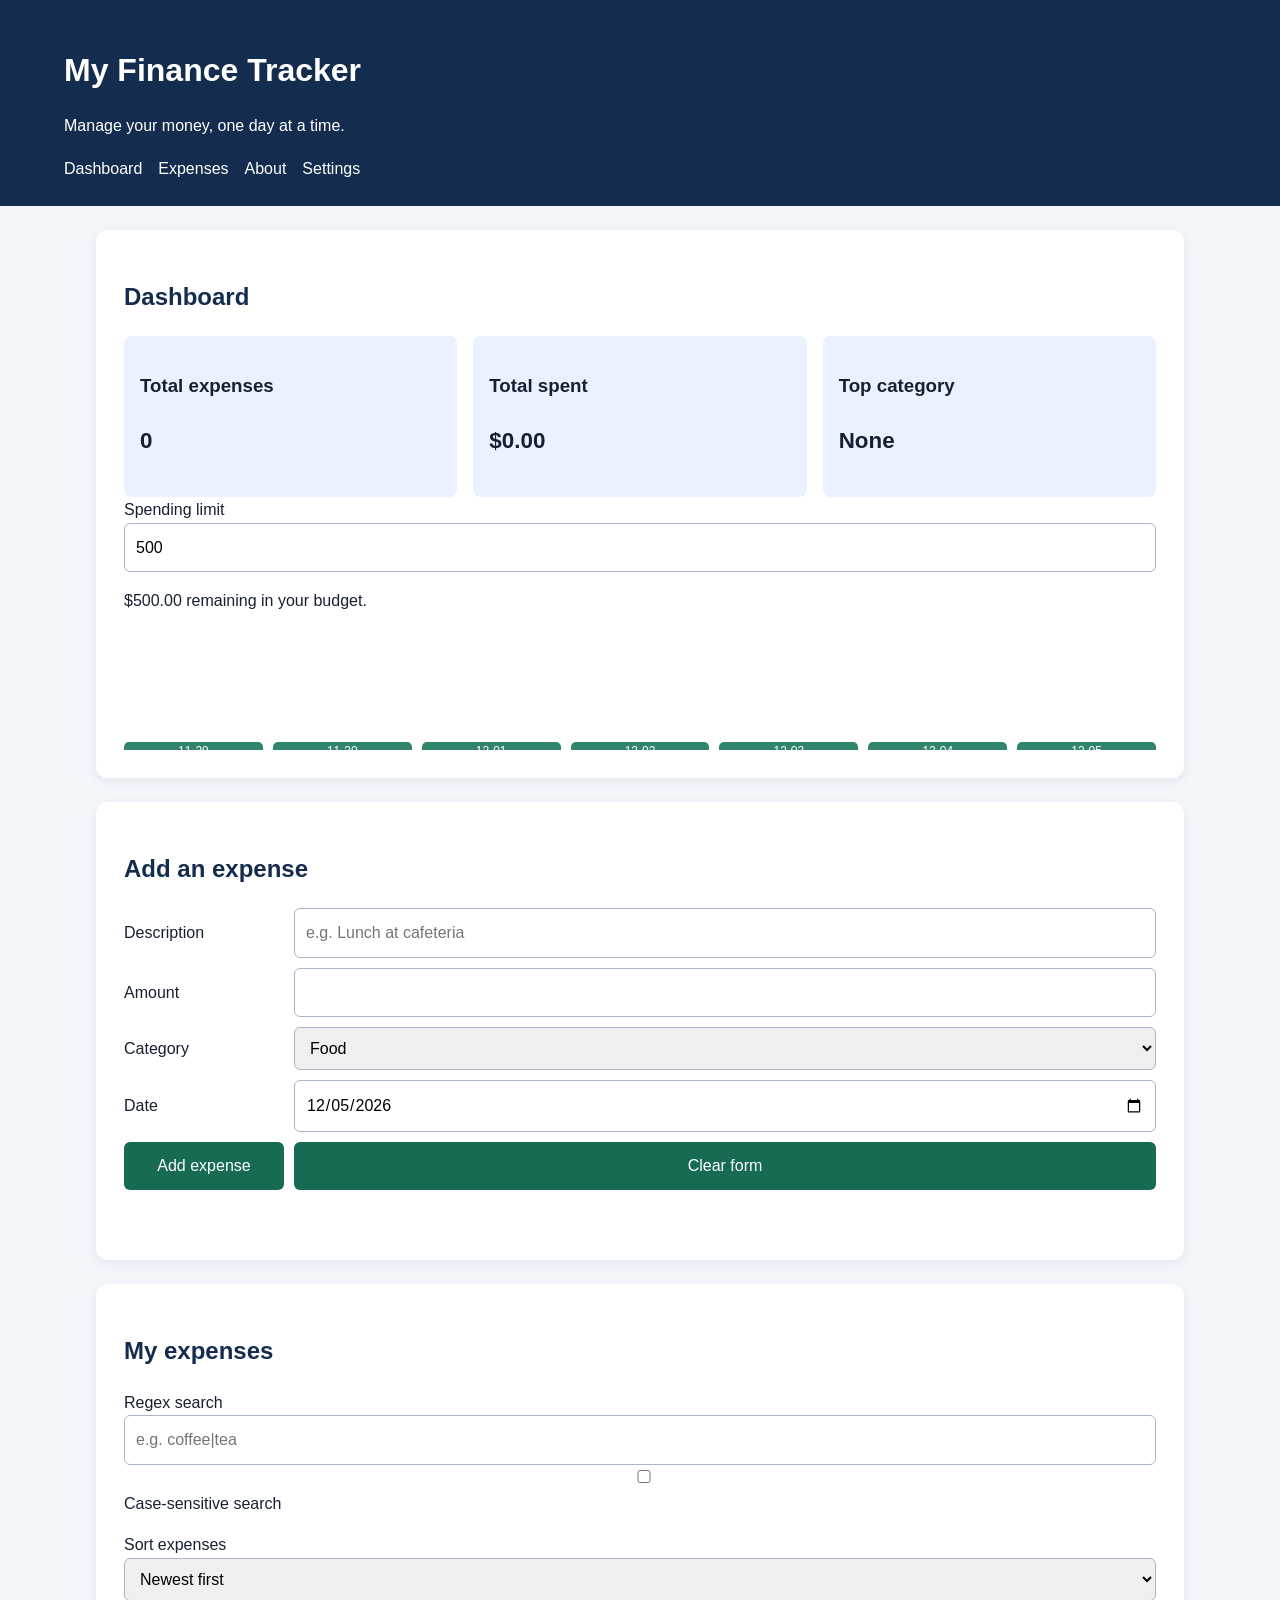
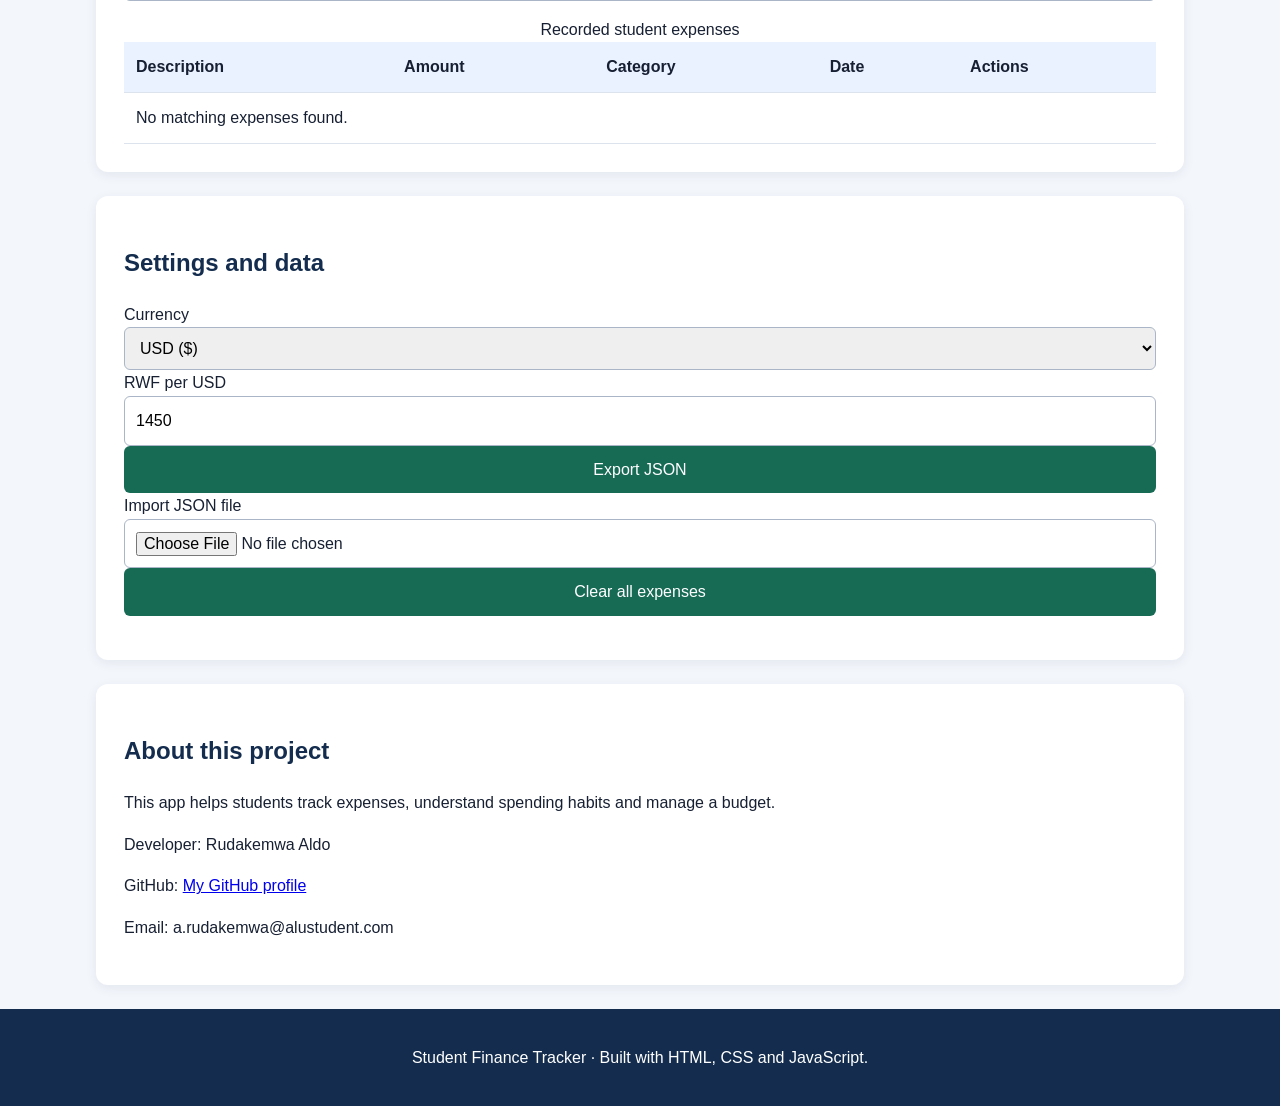
<file: Index.html>
<!DOCTYPE html>
<html lang="en">
<head>
  <meta charset="UTF-8">
  <meta name="viewport" content="width=device-width, initial-scale=1.0">
  <meta name="description" content="Track student expenses and manage your budget.">
  <title>Student Finance Tracker</title>
  <link rel="stylesheet" href="styles/style.css">
  <script type="module" src="scripts/app.js"></script>
</head>
<body>
  <a class="skip-link" href="#main">Skip to content</a>

  <header>
    <h1>My Finance Tracker</h1>
    <p>Manage your money, one day at a time.</p>
    <nav aria-label="Main navigation">
      <a href="#dashboard">Dashboard</a>
      <a href="#records">Expenses</a>
      <a href="#about">About</a>
      <a href="#settings">Settings</a>
    </nav>
  </header>

  <main id="main">
    <section id="dashboard">
      <h2>Dashboard</h2>
      <div class="stats">
        <article><h3>Total expenses</h3><p id="total-records">0</p></article>
        <article><h3>Total spent</h3><p id="total-spent">0.00</p></article>
        <article><h3>Top category</h3><p id="top-category">None</p></article>
      </div>
      <label for="budget-cap">Spending limit</label>
      <input id="budget-cap" type="number" min="0" step="0.01" value="500">
      <p id="budget-status" role="status" aria-live="polite"></p>
      <div id="weekly-chart" aria-label="Weekly spending chart"></div>
    </section>

    <section id="add-expense">
      <h2>Add an expense</h2>
      <form id="expense-form">
        <label for="description">Description</label>
        <input id="description" required maxlength="100" placeholder="e.g. Lunch at cafeteria">

        <label for="amount">Amount</label>
        <input id="amount" type="number" min="0" step="0.01" required>

        <label for="category">Category</label>
        <select id="category" required>
          <option>Food</option>
          <option>Books</option>
          <option>Transport</option>
          <option>Entertainment</option>
          <option>Fees</option>
          <option>Other</option>
        </select>

        <label for="date">Date</label>
        <input id="date" type="date" required>

        <button type="submit">Add expense</button>
        <button type="reset">Clear form</button>
        <p id="form-message" role="status" aria-live="polite"></p>
      </form>
    </section>

    <section id="records">
      <h2>My expenses</h2>
      <label for="search">Regex search</label>
      <input id="search" placeholder="e.g. coffee|tea">
      <label><input id="case-sensitive" type="checkbox"> Case-sensitive search</label>
      <p id="search-message" role="status" aria-live="polite"></p>

      <label for="sort">Sort expenses</label>
      <select id="sort">
        <option value="date-desc">Newest first</option>
        <option value="date-asc">Oldest first</option>
        <option value="description-asc">Description A–Z</option>
        <option value="description-desc">Description Z–A</option>
        <option value="amount-asc">Amount lowest first</option>
        <option value="amount-desc">Amount highest first</option>
      </select>

      <div class="table-wrapper">
        <table>
          <caption>Recorded student expenses</caption>
          <thead>
            <tr>
              <th scope="col">Description</th>
              <th scope="col">Amount</th>
              <th scope="col">Category</th>
              <th scope="col">Date</th>
              <th scope="col">Actions</th>
            </tr>
          </thead>
          <tbody id="expense-list"></tbody>
        </table>
      </div>
    </section>

    <section id="settings">
      <h2>Settings and data</h2>
      <label for="currency">Currency</label>
      <select id="currency">
        <option value="USD">USD ($)</option>
        <option value="RWF">RWF (FRw)</option>
        <option value="EUR">EUR (€)</option>
      </select>

      <label for="exchange-rate">RWF per USD</label>
      <input id="exchange-rate" type="number" min="0.01" step="0.01" value="1450">

      <button id="export-json" type="button">Export JSON</button>
      <label for="import-json">Import JSON file</label>
      <input id="import-json" type="file" accept=".json,application/json">
      <button id="clear-data" type="button">Clear all expenses</button>
      <p id="settings-message" role="status" aria-live="polite"></p>
    </section>

    <section id="about">
      <h2>About this project</h2>
      <p>This app helps students track expenses, understand spending habits and manage a budget.</p>
      <p>Developer: Rudakemwa Aldo</p>
      <p>GitHub: <a href="https://github.com/rudakemwa-blip">My GitHub profile</a></p>
      <p>Email: a.rudakemwa@alustudent.com</p>
    </section>
  </main>

  <footer>
    <p>Student Finance Tracker · Built with HTML, CSS and JavaScript.</p>
  </footer>
</body>
</html>
</file>
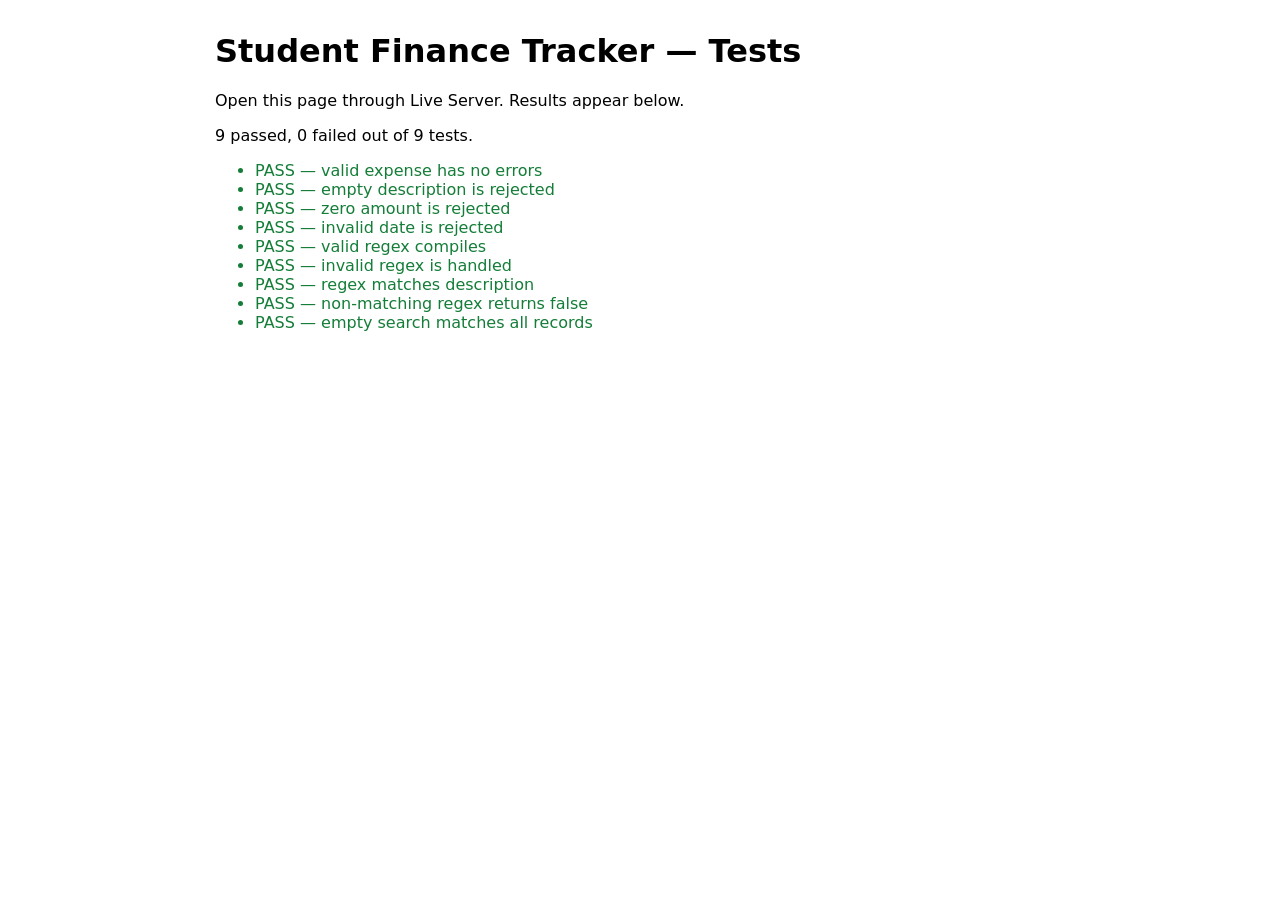
<file: tests.html>
﻿<!doctype html>
<html lang="en">
<head>
  <meta charset="UTF-8">
  <meta name="viewport" content="width=device-width, initial-scale=1">
  <title>Student Finance Tracker Tests</title>
  <style>
    body { font: 16px system-ui, sans-serif; max-width: 850px; margin: 2rem auto; padding: 0 1rem; }
    .pass { color: #147d38; } .fail { color: #b42318; }
  </style>
</head>
<body>
  <h1>Student Finance Tracker — Tests</h1>
  <p>Open this page through Live Server. Results appear below.</p>
  <p id="summary">Running tests…</p>
  <ul id="results"></ul>
  <script type="module">
    import { validateExpense } from "./scripts/validators.js";
    import { compileRegex, matchesExpense } from "./scripts/search.js";

    const results = document.getElementById("results");
    let passed = 0, failed = 0;

    function test(name, callback) {
      const li = document.createElement("li");
      try {
        if (callback() === false) throw new Error("Assertion failed");
        li.textContent = "PASS — " + name;
        li.className = "pass";
        passed++;
      } catch (error) {
        li.textContent = "FAIL — " + name + ": " + error.message;
        li.className = "fail";
        failed++;
      }
      results.append(li);
    }

    const expense = {
      id: "test1", description: "Bus fare", amount: 3000,
      category: "Transport", date: "2026-10-02"
    };

    test("valid expense has no errors", () =>
      validateExpense("Bus fare", "3000", "Transport", "2026-10-02").length === 0);

    test("empty description is rejected", () =>
      validateExpense("", "3000", "Transport", "2026-10-02").length > 0);

    test("zero amount is rejected", () =>
      validateExpense("Bus fare", "0", "Transport", "2026-10-02").length > 0);

    test("invalid date is rejected", () =>
      validateExpense("Bus fare", "3000", "Transport", "not-a-date").length > 0);

    test("valid regex compiles", () => compileRegex("Bus") instanceof RegExp);

    test("invalid regex is handled", () => compileRegex("[") === false);

    test("regex matches description", () =>
      matchesExpense(expense, compileRegex("bus")) === true);

    test("non-matching regex returns false", () =>
      matchesExpense(expense, compileRegex("rent")) === false);

    test("empty search matches all records", () =>
      matchesExpense(expense, compileRegex("")) === true);

    document.getElementById("summary").textContent =
      `${passed} passed, ${failed} failed out of ${passed + failed} tests.`;
  </script>
</body>
</html>
</file>
<file: styles/style.css>
* {
  box-sizing: border-box;
}

:root {
  font-family: Arial, sans-serif;
  color: #172033;
  background: #f3f6fb;
  line-height: 1.6;
}

body {
  margin: 0;
}

header {
  background: #142d4e;
  color: white;
  padding: 24px 5%;
}

header h1 {
  margin-bottom: 4px;
}

nav {
  display: flex;
  flex-wrap: wrap;
  gap: 16px;
  margin-top: 18px;
}

nav a {
  color: white;
  text-decoration: none;
}

nav a:hover {
  text-decoration: underline;
}

main {
  width: min(1100px, 92%);
  margin: 24px auto;
}

section {
  background: white;
  margin-bottom: 24px;
  padding: 22px;
  border-radius: 12px;
  box-shadow: 0 3px 12px #15274412;
}

h2 {
  color: #142d4e;
}

.stats {
  display: flex;
  flex-wrap: wrap;
  gap: 16px;
}

.stats article {
  flex: 1 1 160px;
  background: #eaf2ff;
  padding: 16px;
  border-radius: 8px;
}

.stats article p {
  font-size: 1.4rem;
  font-weight: bold;
  overflow-wrap: anywhere;
}

form {
  display: grid;
  gap: 10px;
}

input, select, button {
  width: 100%;
  padding: 11px;
  font: inherit;
  border: 1px solid #aab6c7;
  border-radius: 6px;
}

button {
  background: #176b55;
  color: white;
  border: none;
  cursor: pointer;
  transition: background 0.2s, transform 0.2s;
}

button:hover {
  background: #10513f;
  transform: translateY(-1px);
}

button:active {
  transform: translateY(0);
}

a:focus-visible, input:focus-visible,
select:focus-visible, button:focus-visible {
  outline: 3px solid #e59b19;
  outline-offset: 3px;
}

.table-wrapper {
  overflow-x: auto;
}

table {
  width: 100%;
  border-collapse: collapse;
  margin-top: 16px;
}

th, td {
  padding: 12px;
  border-bottom: 1px solid #dce3ec;
  text-align: left;
}

th {
  background: #eaf2ff;
}

td button {
  margin: 3px 0;
  min-width: 75px;
}

mark {
  background: #ffdf75;
  color: #172033;
}

#weekly-chart {
  display: flex;
  align-items: end;
  gap: 10px;
  min-height: 120px;
  padding-top: 16px;
}

.chart-bar {
  flex: 1;
  min-width: 0;
  background: #31856d;
  border-radius: 5px 5px 0 0;
  text-align: center;
  color: white;
  font-size: 12px;
  overflow-wrap: anywhere;
}

.skip-link {
  position: absolute;
  left: -9999px;
  top: 0;
  background: white;
  padding: 10px;
}

.skip-link:focus {
  left: 10px;
  z-index: 10;
}

footer {
  text-align: center;
  padding: 20px;
  background: #142d4e;
  color: white;
}

@media (max-width: 360px) {
  header, section {
    padding: 14px;
  }

  nav {
    gap: 10px;
  }

  h1 {
    font-size: 1.5rem;
  }
}

@media (min-width: 768px) {
  main {
    width: 90%;
  }

  #expense-form {
    grid-template-columns: 160px 1fr;
    align-items: center;
  }
}

@media (min-width: 1024px) {
  main {
    width: 85%;
  }

  section {
    padding: 28px;
  }
}

@media (prefers-reduced-motion: reduce) {
  *, *::before, *::after {
    scroll-behavior: auto !important;
    animation: none !important;
    transition: none !important;
  }
}
</file>
